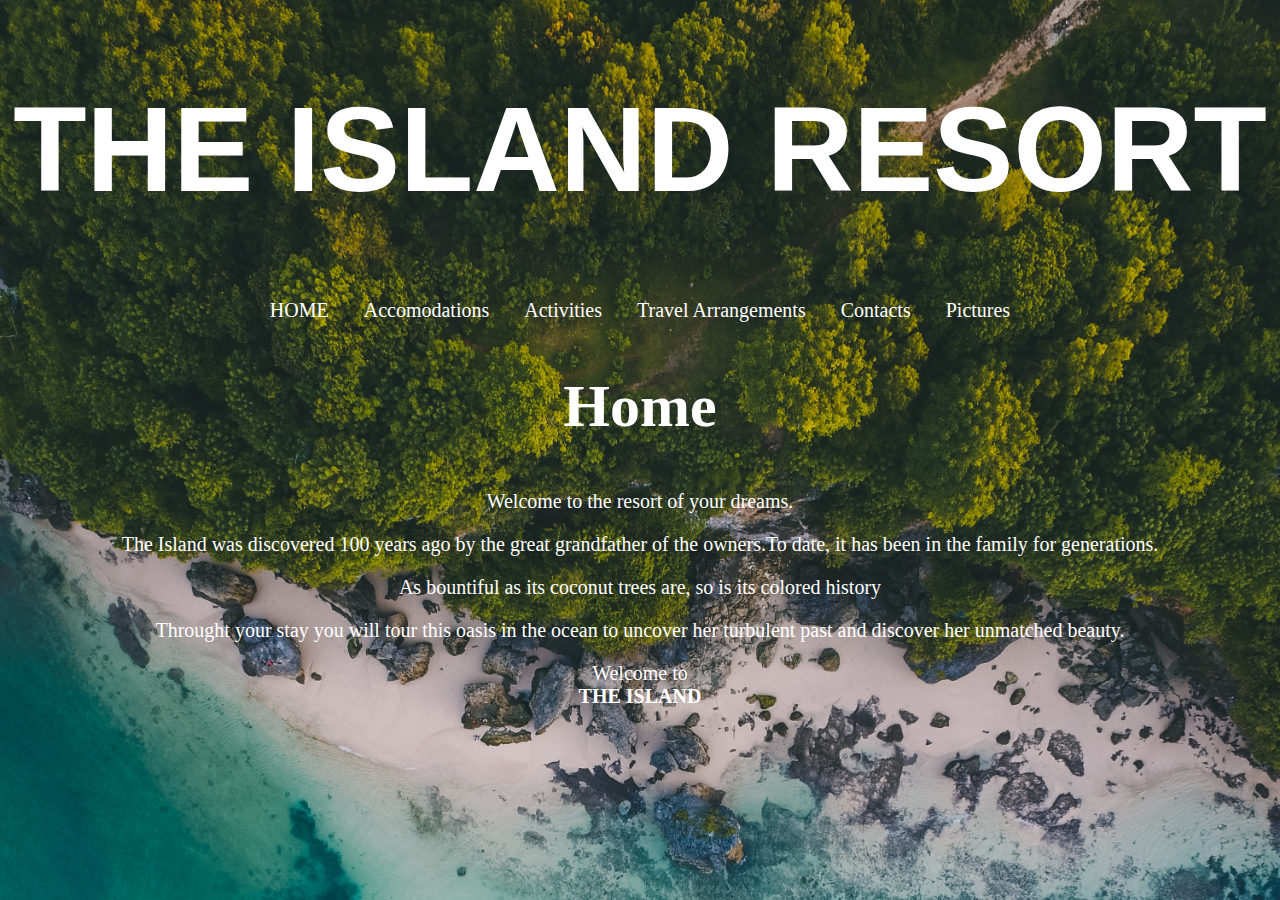
<file: index.html>
<!DOCTYPE html>
<html>
  <head>
    <title>The Island</title>
    <link href="css/styles.css" rel="stylesheet" type="text/css">
  </head>
  <body>
    <body background="pics/back3.jpg">
    <h1>THE ISLAND RESORT</h1>
      <p><a href="resort.html">HOME</a>       <a href="accomodations.html">Accomodations</a>       <a href="activities.html">Activities</a>        <a href="travel.html">Travel Arrangements</a>       <a href="contacts.html">Contacts</a>        <a href="pictures.html">Pictures</a> </p>
    <h2>Home</h2>

    <p>Welcome to the resort of your dreams.</p>
    <p>The Island was discovered 100 years ago by the great grandfather
    of the owners.To date, it has been in the family for generations.</p>
    <p>As bountiful as its coconut trees are, so is its colored history</p>
    <p>Throught your stay you will tour this oasis in the ocean to uncover
    her turbulent past and discover her unmatched beauty.</p>
    <p>Welcome to <br> <strong>THE ISLAND</strong></p>
  </body>
</html>
</file>
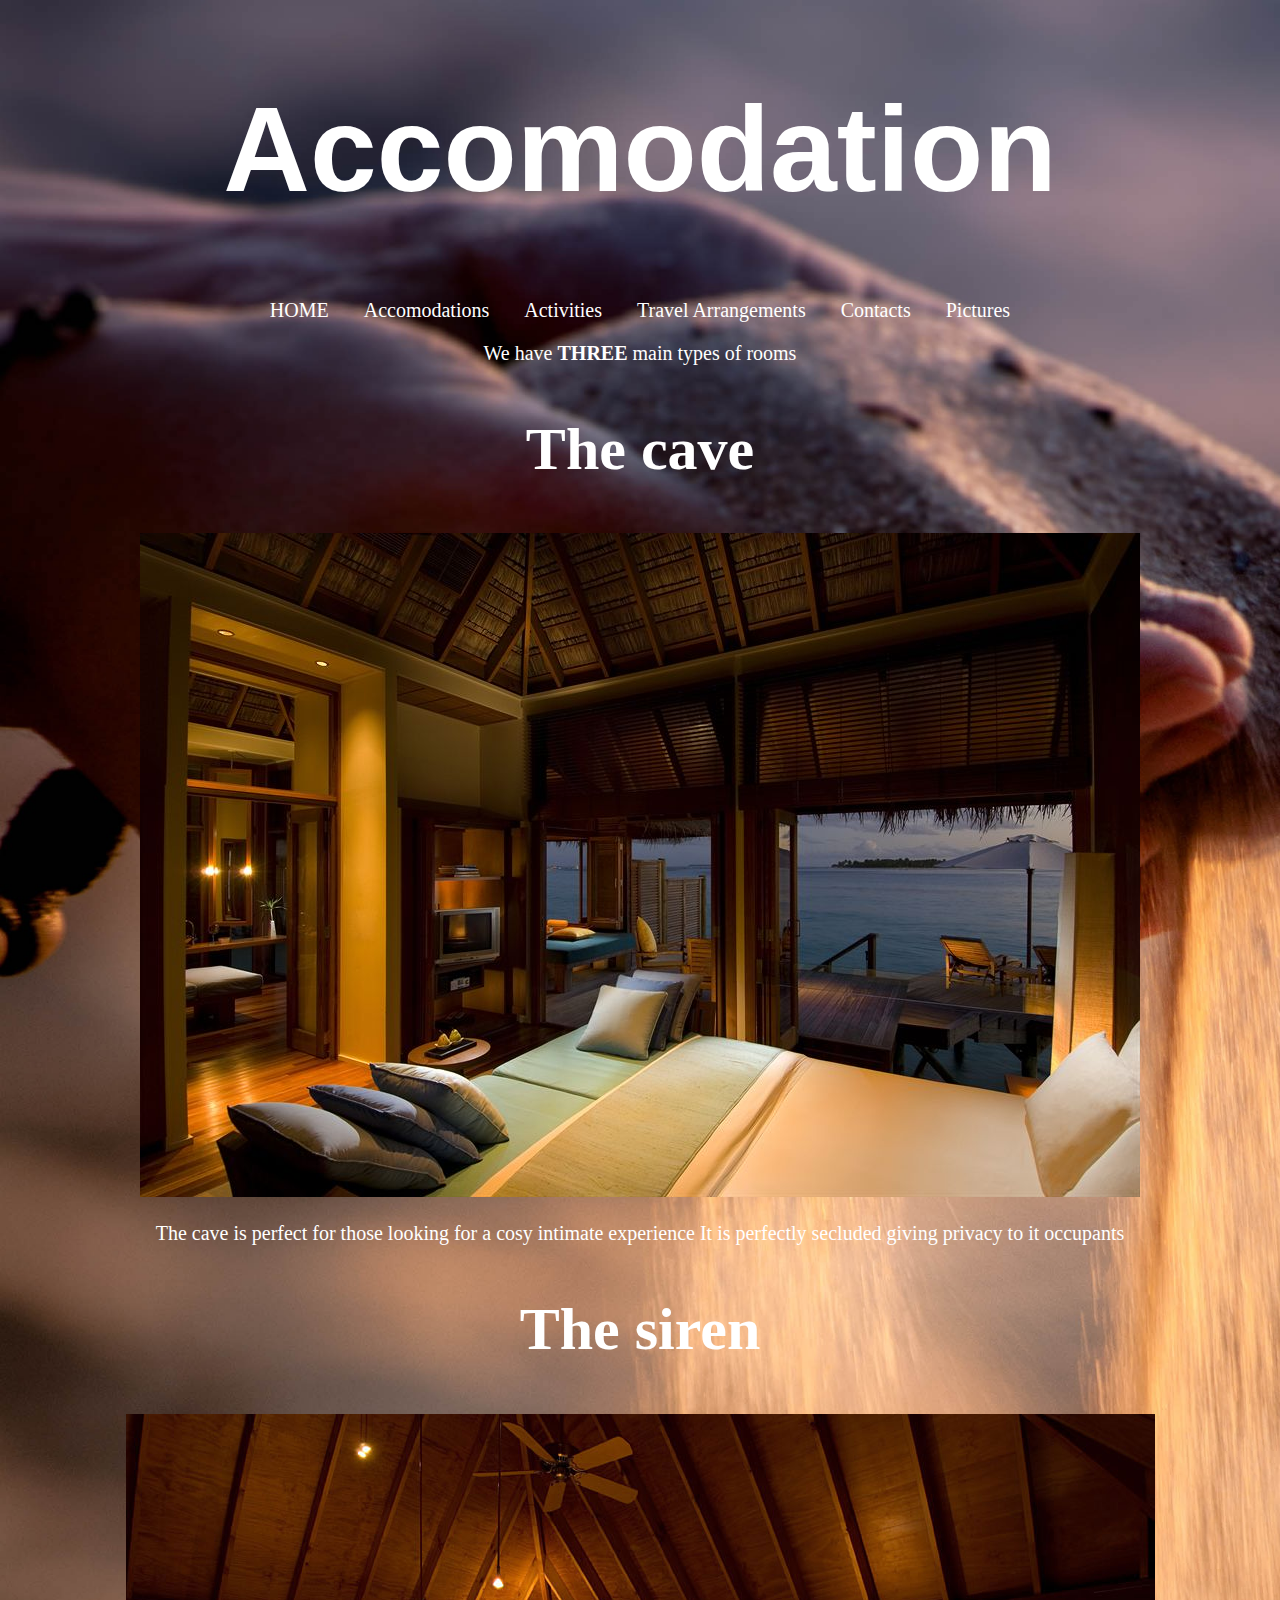
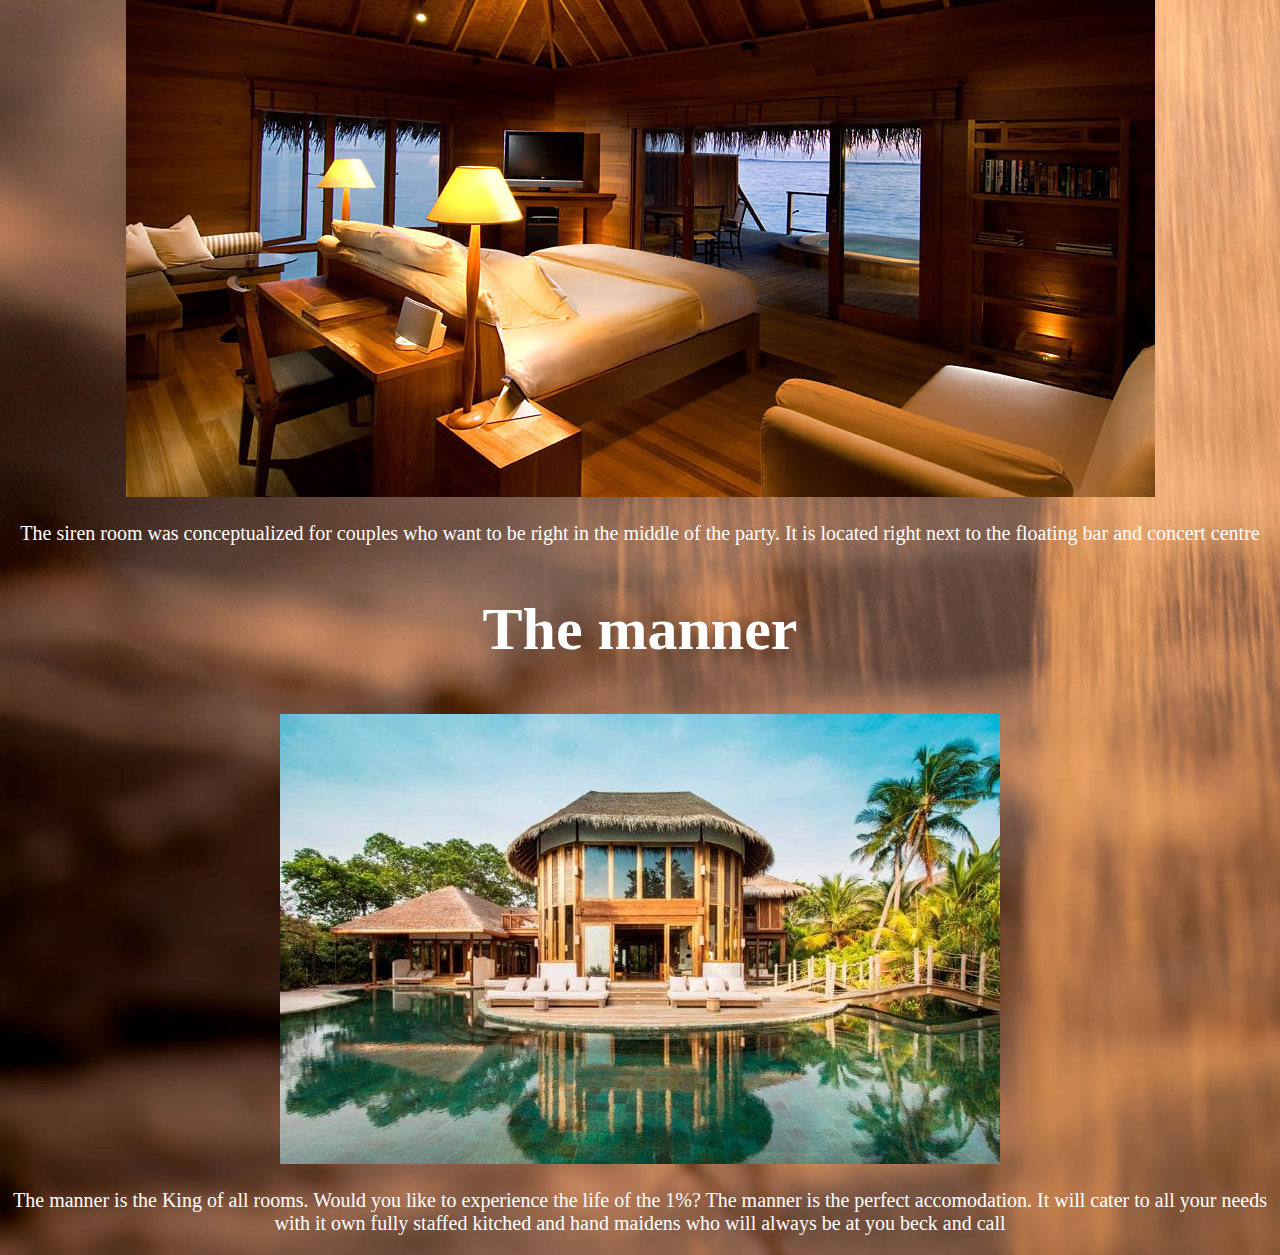
<file: accomodations.html>
<!DOCTYPE html>
<!DOCTYPE html>
<html>
  <head>
    <title>Accomodation</title>
    <link href="css/styles.css" rel="stylesheet" type="text/css">
  </head>
  <body>
    <body background="pics/back8.jpg">
    <h1>Accomodation</h1>
    <p><a href="index.html">HOME</a>       <a href="accomodations.html">Accomodations</a>       <a href="activities.html">Activities</a>        <a href="travel.html">Travel Arrangements</a>       <a href="contacts.html">Contacts</a>        <a href="pictures.html">Pictures</a> </p>

    <p>We have <strong>THREE</strong> main types of rooms</p>
    <h2>The cave</h2>
    <p><img src="images/cave.jpg" alt="A picture of our cave deluxe room"></p>
    <p>The cave is perfect for those looking for a cosy intimate experience
    It is perfectly secluded giving privacy to it occupants</p>
    <h2>The siren</h2>
    <p><img src="images/siren.jpg" alt="A picture of our siren room"></p>
    <p>The siren room was conceptualized for couples who want to be
    right in the middle of the party. It is located right next to the
    floating bar and concert centre</p>
    <h2>The manner</h2>
    <p><img src="images/manner.jpg" alt="A picture of the manner accomodation"></p>
    <p>The manner is the King of all rooms. Would you like to experience the life
    of the 1%? The manner is the perfect accomodation. It will cater to all your
    needs with it own fully staffed kitched and hand maidens who will always be
    at you beck and call</p>
  </body>
</html>
</file>
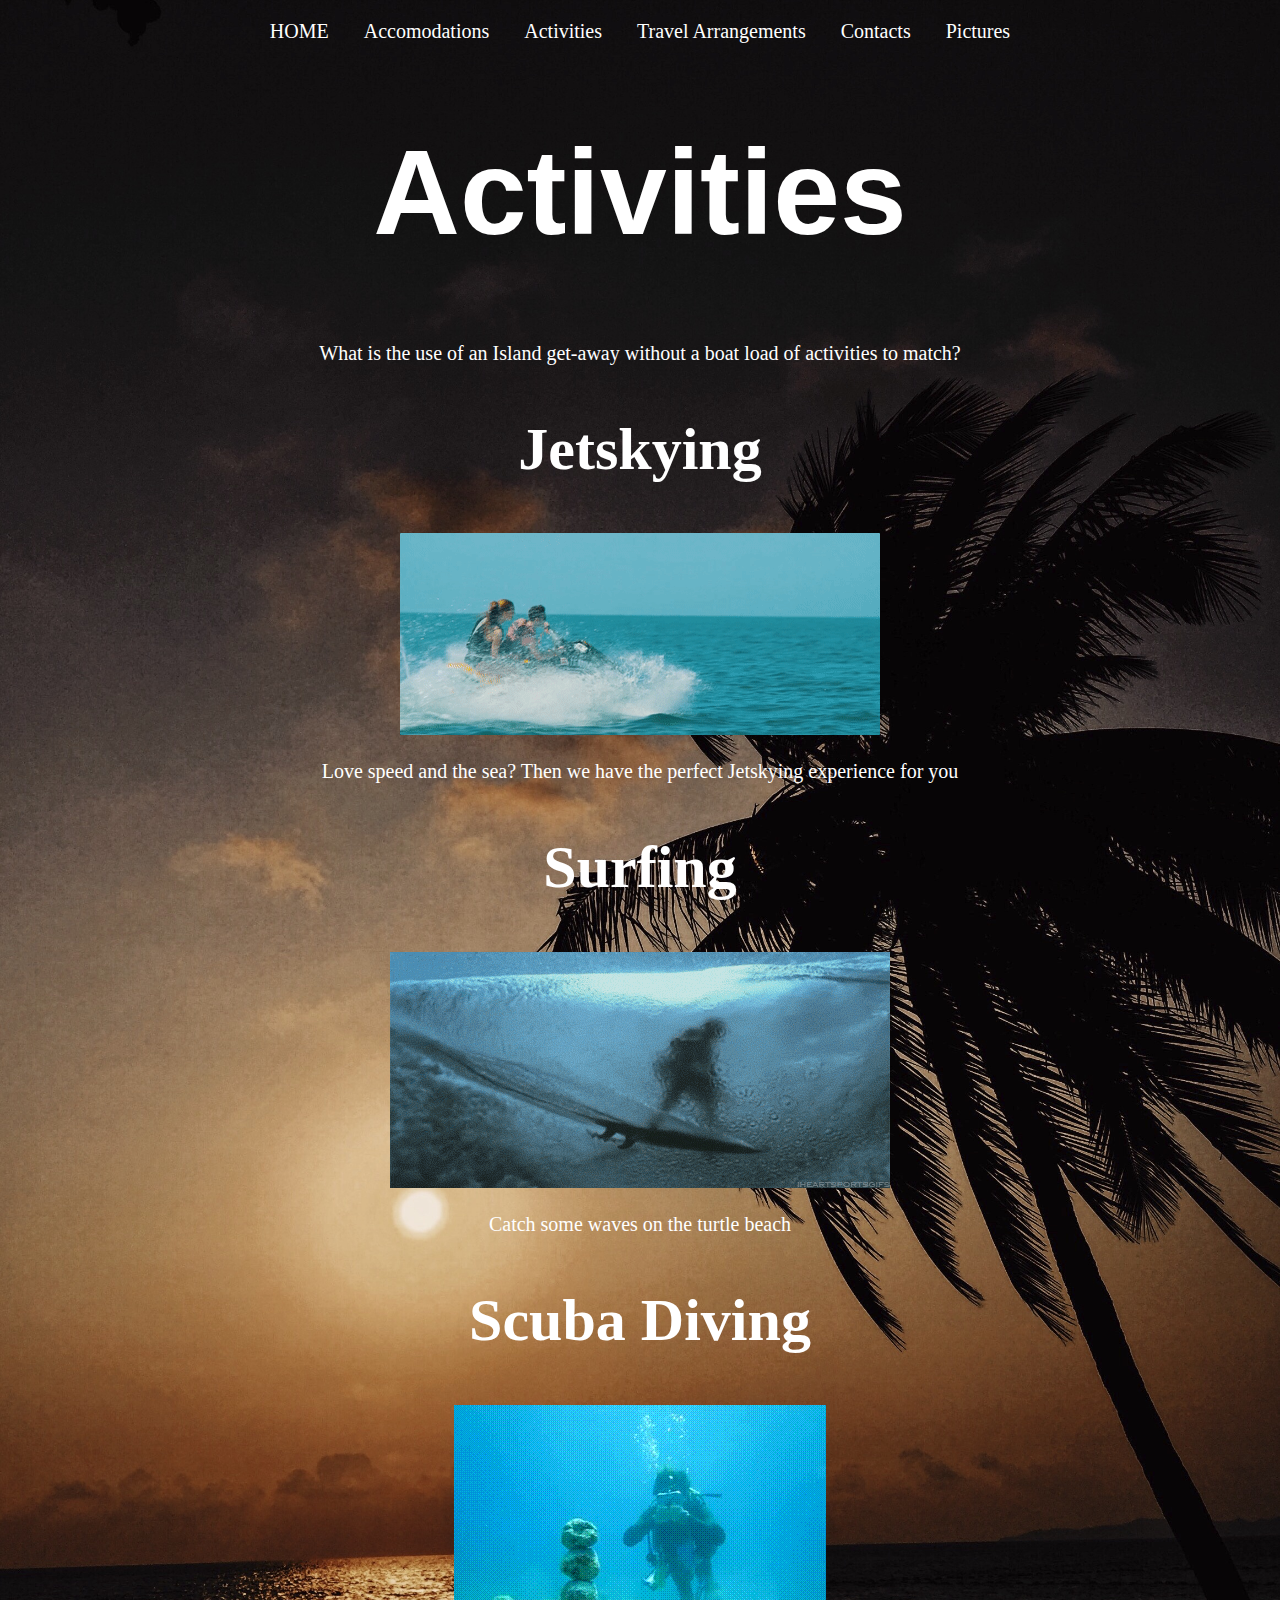
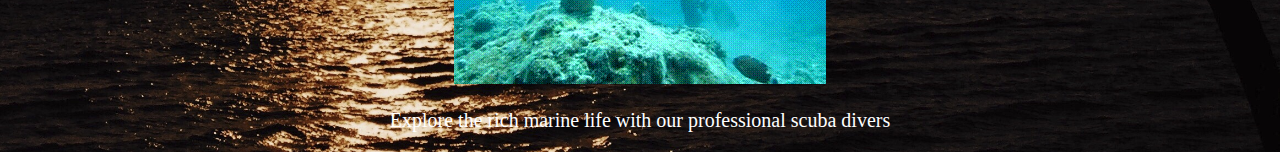
<file: activities.html>
<!DOCTYPE html>
<html>
  <head>
    <title>Activities</title>
    <link href="css/styles.css" rel="stylesheet" type="text/css">
  </head>
  <body>
    <body background="pics/back5.jpg">
    <p><a href="index.html">HOME</a>       <a href="accomodations.html">Accomodations</a>       <a href="activities.html">Activities</a>        <a href="travel.html">Travel Arrangements</a>       <a href="contacts.html">Contacts</a>        <a href="pictures.html">Pictures</a> </p>

    <h1>Activities</h1>
    <p>What is the use of an Island get-away without
    a boat load of activities to match?</p>
    <h2>Jetskying</h2>
    <p><img src="activities/jetskying.gif" alt="A GIF of jetskying"></p>
    <p>Love speed and the sea? Then we have the perfect Jetskying
    experience for you</p>
    <h2>Surfing</h2>
    <p><img src="activities/surfing.gif" alt="A GIF of surfing"></p>
    <p>Catch some waves on the turtle beach</p>
    <h2>Scuba Diving</h2>
    <p><img src="activities/scuba.gif" alt="A GIF of scuba diving"></p>
    <p>Explore the rich marine life with our professional scuba divers</p>
  </body>
</html>
</file>
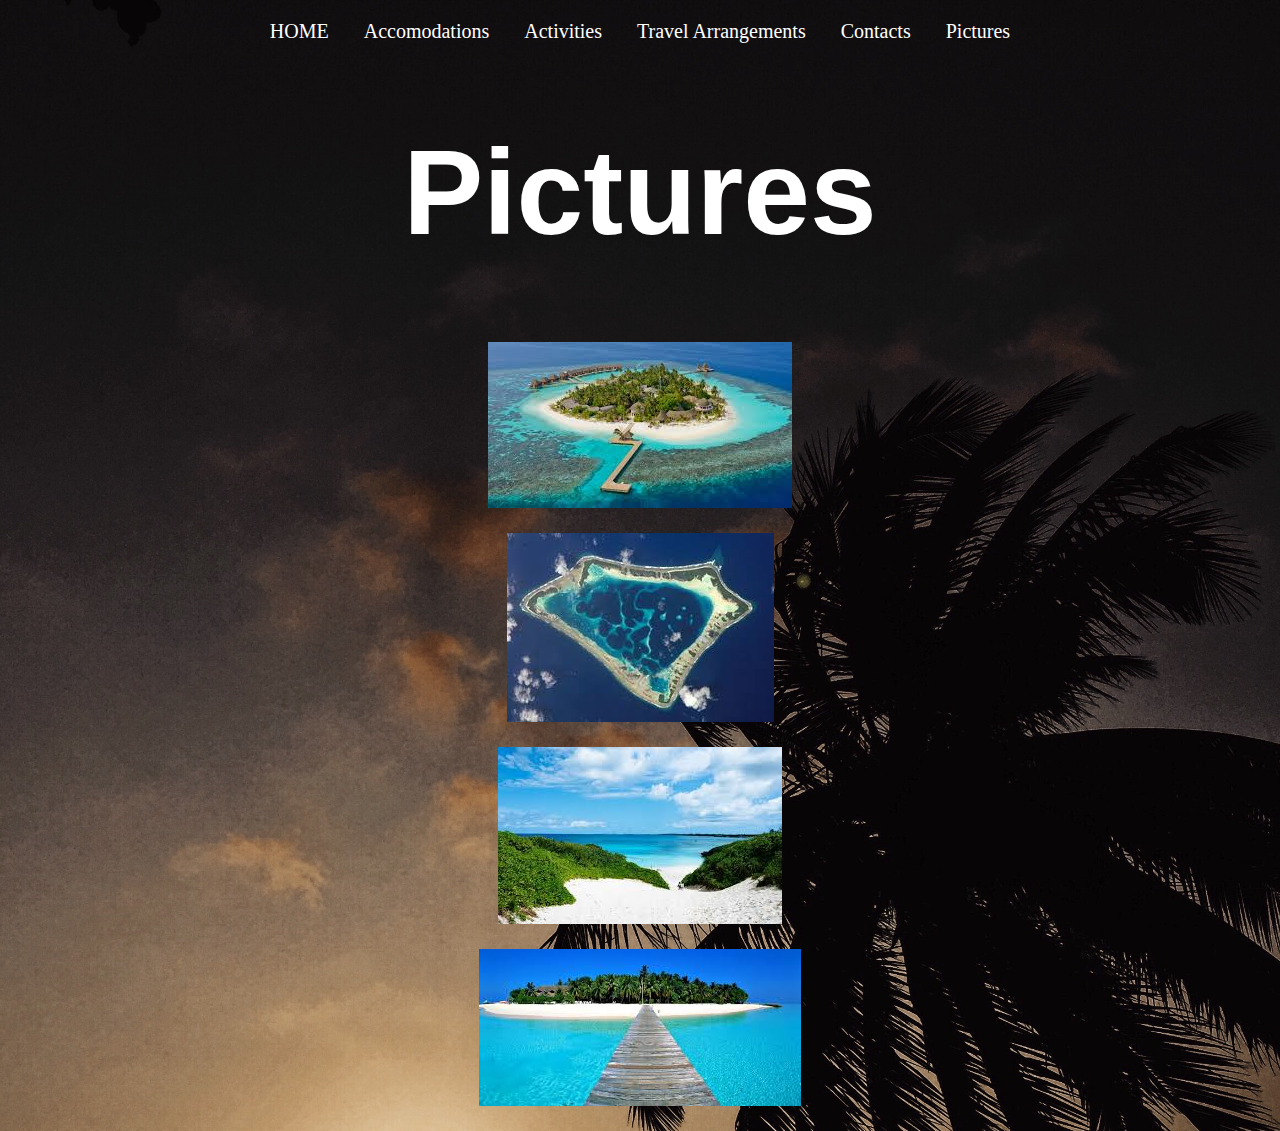
<file: pictures.html>
<!DOCTYPE html>
<html>
  <head>
    <title>Pictures</title>
    <link href="css/styles.css" rel="stylesheet" type="text/css">
  </head>
  <body>
    <body background="pics/back5.jpg">
    <p><a href="index.html">HOME</a>       <a href="accomodations.html">Accomodations</a>       <a href="activities.html">Activities</a>        <a href="travel.html">Travel Arrangements</a>       <a href="contacts.html">Contacts</a>        <a href="pictures.html">Pictures</a> </p>

    <h1>Pictures</h1>
    <p><img src="pics/island1.jpeg" alt="A picture of the island"></p>
    <p><img src="pics/island2.jpeg" alt="A picture of the island"></p>
    <p><img src="pics/island3.jpeg" alt="A picture of the island"></p>
    <p><img src="pics/island4.jpeg" alt="A picture of the island"></p>
  </body>
</html>
</file>
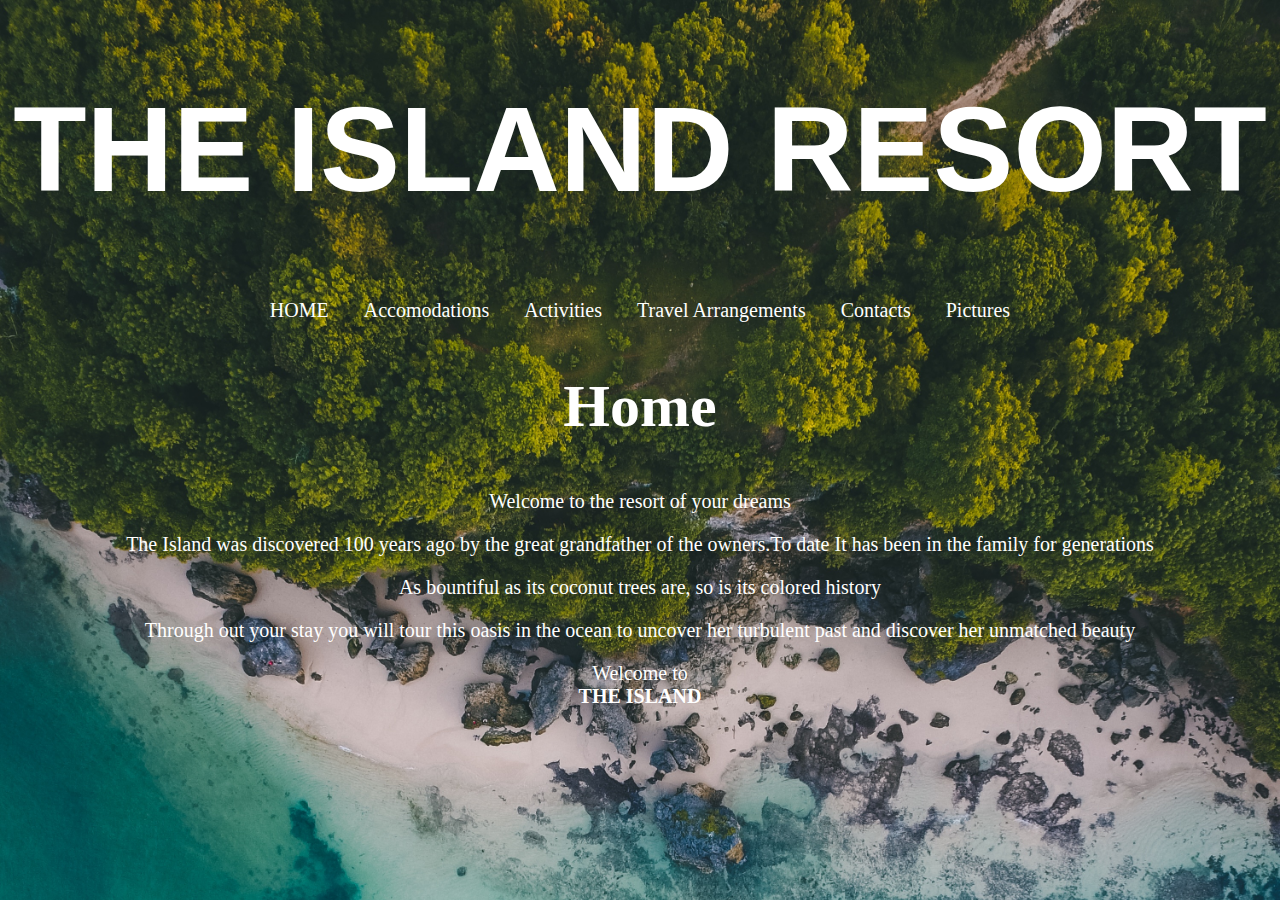
<file: resort.html>
<!DOCTYPE html>
<html>
  <head>
    <title>The Island</title>
    <link href="css/styles.css" rel="stylesheet" type="text/css">
  </head>
  <body>
    <body background="pics/back3.jpg">
    <h1>THE ISLAND RESORT</h1>
      <p><a href="resort.html">HOME</a>       <a href="accomodations.html">Accomodations</a>       <a href="activities.html">Activities</a>        <a href="travel.html">Travel Arrangements</a>       <a href="contacts.html">Contacts</a>        <a href="pictures.html">Pictures</a> </p>
    <h2>Home</h2>

    <p>Welcome to the resort of your dreams</p>
    <p>The Island was discovered 100 years ago by the great grandfather
    of the owners.To date It has been in the family for generations</p>
    <p>As bountiful as its coconut trees are, so is its colored history</p>
    <p>Through out your stay you will tour this oasis in the ocean to uncover
    her turbulent past and discover her unmatched beauty</p>
    <p>Welcome to <br> <strong>THE ISLAND</strong></p>
  </body>
</html>
</file>
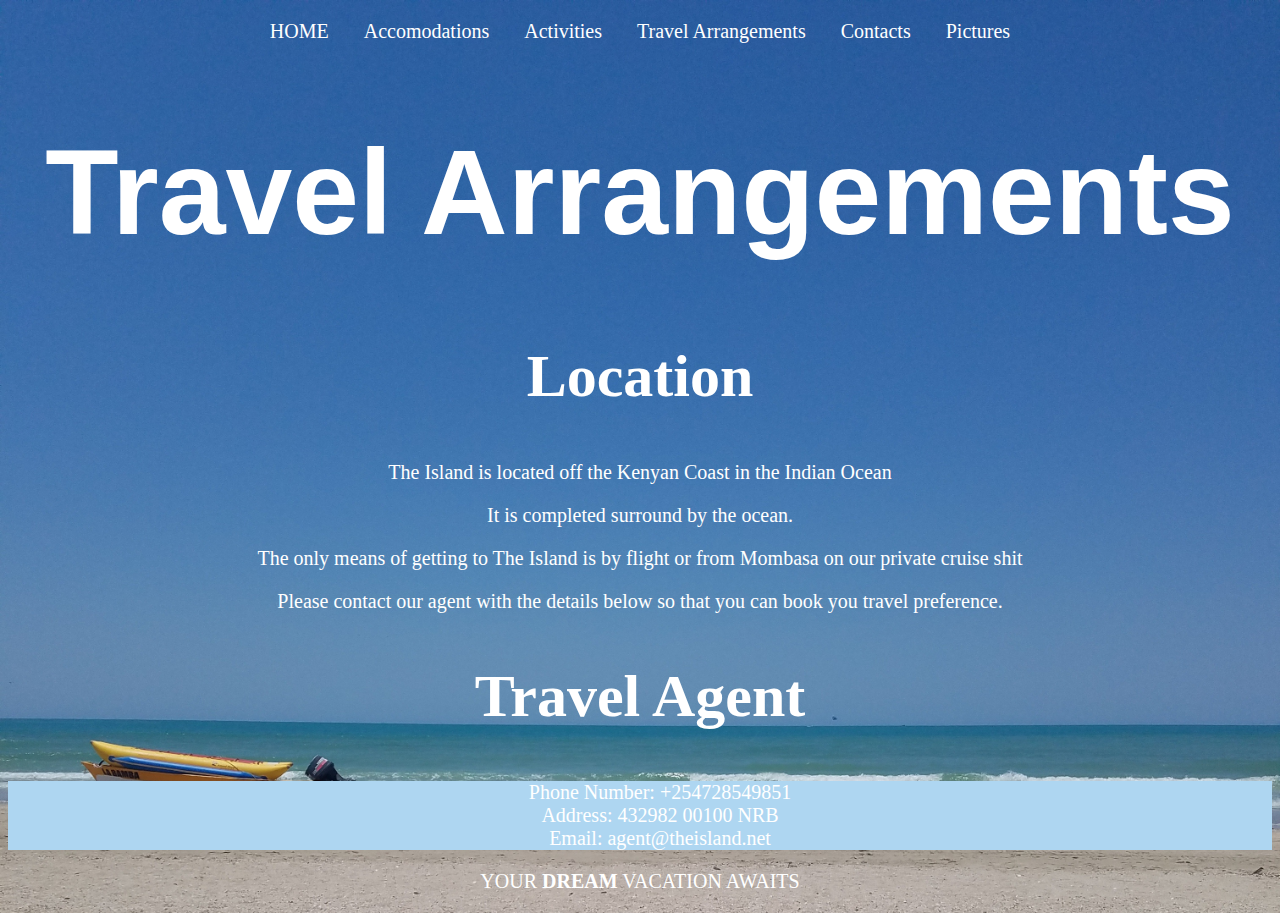
<file: travel.html>
<!DOCTYPE html>
<html>
  <head>
    <title>Travel Arrangements</title>
    <link href="css/styles.css" rel="stylesheet" type="text/css">
  </head>
  <body>
    <body background="pics/back4.jpg">
    <p><a href="index.html">HOME</a>       <a href="accomodations.html">Accomodations</a>       <a href="activities.html">Activities</a>        <a href="travel.html">Travel Arrangements</a>       <a href="contacts.html">Contacts</a>        <a href="pictures.html">Pictures</a> </p>

    <h1>Travel Arrangements</h1>
    <h2>Location</h2>
    <p>The Island is located off the Kenyan Coast in the Indian Ocean</p>
    <p>It is completed surround by the ocean.</p>
    <p>The only means of getting to The Island is by flight or from Mombasa
    on our private cruise shit</p>
    <p>Please contact our agent with the details below so that you can
    book you travel preference.</p>
    <h2>Travel Agent</h2>
    <ul>
      <li>Phone Number: +254728549851</li>
      <li>Address: 432982 00100 NRB</li>
      <li>Email: agent@theisland.net</li>
    </ul>
    <p>YOUR <strong>DREAM</strong> VACATION AWAITS</p>
  </body>
</html>
</file>
<file: css/styles.css>
h1{
  font-size: 120px;
  text-align: center;
  color: white;
 font-family:sans-serif;


}
h2{
  font-size: 60px;
  text-align: center;
  color:white;
  }

p{
  text-align: center;
  font-size: 20px;
    color:white;
}
link{
  color: white;

}
body{
  background-size:cover;
  background-repeat: no-repeat;
  background-attachment: scroll;

}
a{
  color: white;
  text-decoration: none;
  padding: 5px;
  margin: 10px;

}

a:hover{
  color:#EC7063;

}
ul{
  text-align: center;
  font-size: 20px;
  color: white;
  list-style:none;
  background-color: #AED6F1;
}
</file>
